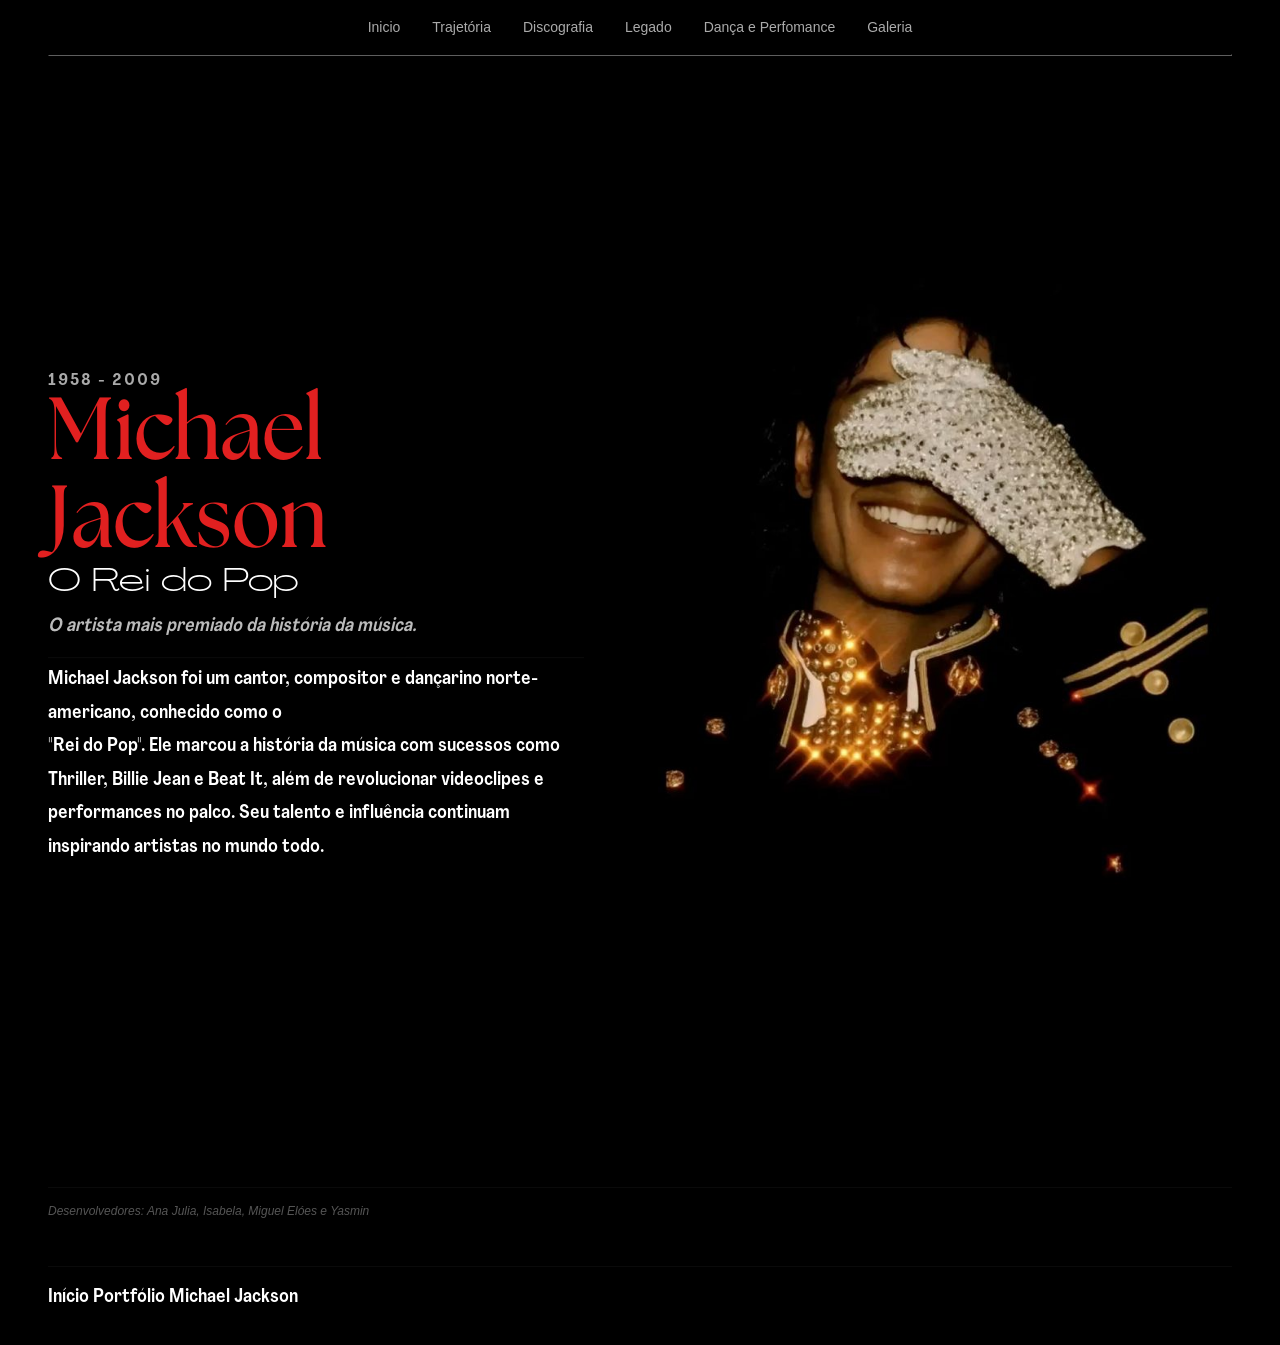
<file: index.html>
<!DOCTYPE html>
<html lang="pt-BR">
<head>
    <meta charset="UTF-8">
    <meta name="author" content="Ana Julia, Isabela, Miguel Elóes e Yasmin">
    <meta name="description" content="Porfólio Michael Jackson">
    <meta name="keywords" content="Michael Jackson, pop, rei do pop">
    <meta name="viewport" content="width=device-width, initial-scale=1.0">
    <title>Portfólio Michael Jackson</title>
    <link rel="stylesheet" href="css/inicio.css">
</head>

<body id="pagina">

<section>
   <nav>
        <a href="index.html">Inicio</a>
        <a href="trajetoria.html">Trajetória</a>
        <a href="discografia.html">Discografia</a>
        <a href="legado.html">Legado</a>
        <a href="dancaeperfomance.html">Dança e Perfomance</a>
        <a href="galeria.html">Galeria</a>
   </nav>
</section>  

<hr>

<div class="conteudo-principal">

    <div class="texto-esquerda">
        <h4>1958 - 2009</h4>
        <h1 class="Titulo">Michael Jackson</h1>
        <h2 class="reidopop">O Rei do Pop</h2>
        <p class="primeirop">O artista mais premiado da história da música.</p>
        <p>Michael Jackson foi um cantor, compositor e dançarino norte-americano, conhecido como o <br>
            "Rei do Pop". Ele marcou a história da música com sucessos como Thriller, Billie Jean e Beat It, além de revolucionar
            videoclipes e performances no palco. Seu talento e influência continuam inspirando artistas no mundo
            todo.</p>
    </div>

    <img src="imagens/Screenshot.jpg" alt="foto Michael Jackson">

</div>
<section>

    <address class="address">
    Desenvolvedores: Ana Julia, Isabela, Miguel Elóes e Yasmin <br>
    </address>

    <footer>
        <p>Início Portfólio Michael Jackson</p>
    </footer>
</section>
    
</body>
</html>
</file>
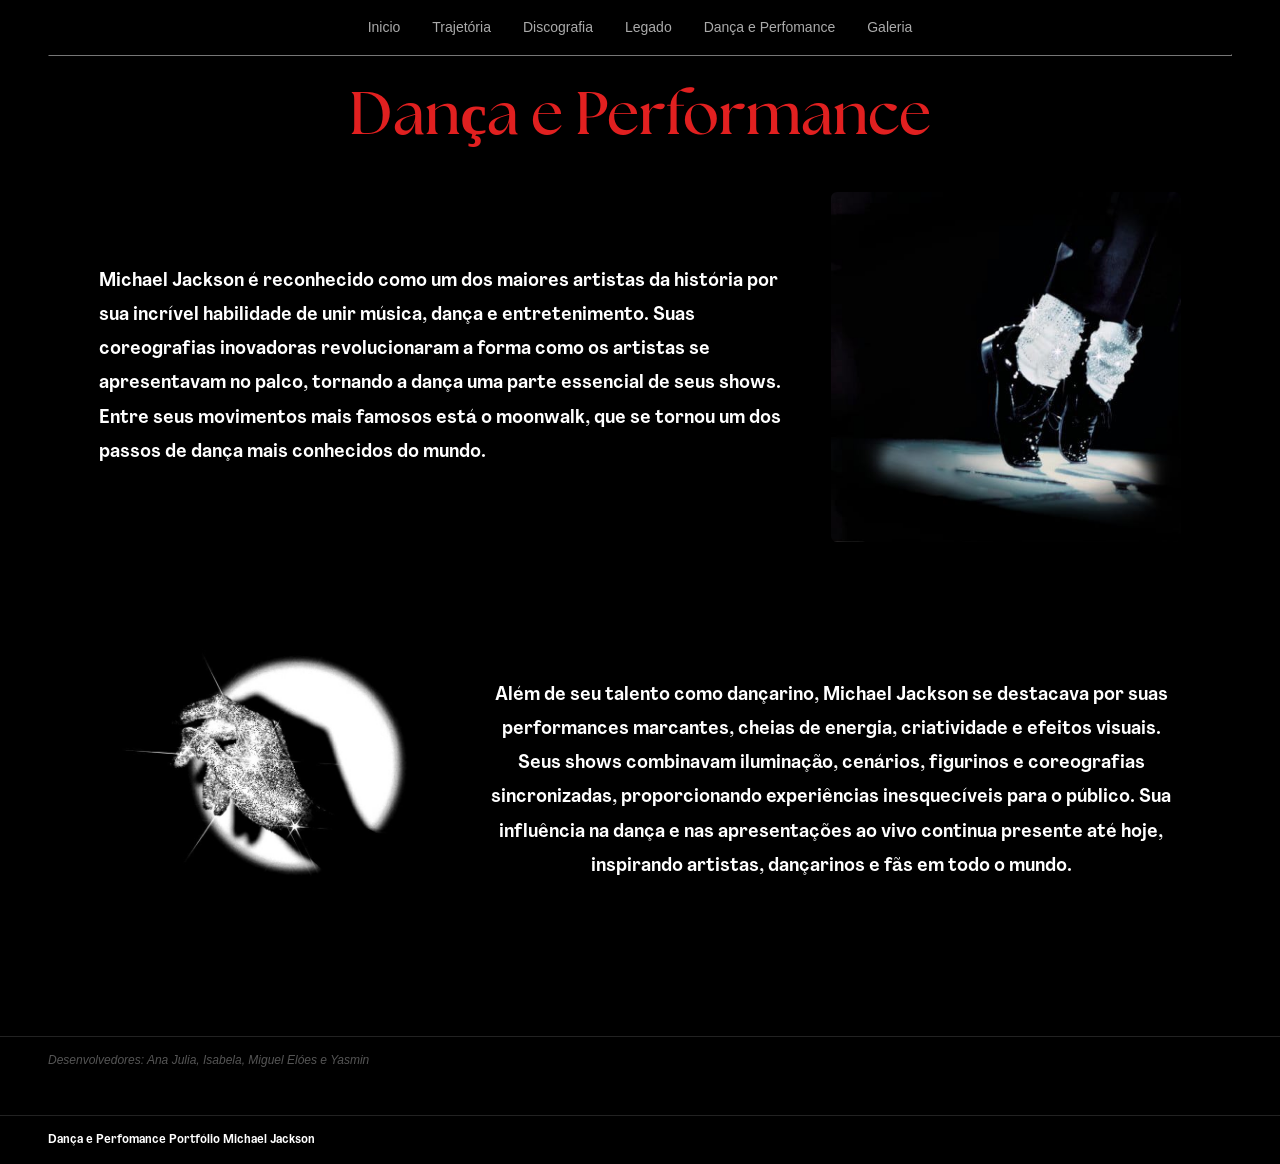
<file: dancaeperfomance.html>
<!DOCTYPE html>
<html lang="pt-BR">
<head>
    <meta charset="UTF-8">
    <meta name="viewport" content="width=device-width, initial-scale=1.0">
    <title>Dança e Perfomance Michael Jackson</title>
    <link rel="stylesheet" href="css/dancaeperformance.css">
</head>
<body id="pagina">
    <section> 
    <nav>
        <a href="index.html">Inicio</a>
        <a href="trajetoria.html">Trajetória</a>
        <a href="discografia.html">Discografia</a>
        <a href="legado.html">Legado</a>
        <a href="dancaeperfomance.html">Dança e Perfomance</a>
        <a href="galeria.html">Galeria</a>
    </nav>
    </section>

    <hr>
    
    <header>
    <h1 class="Titulo">Dança e Performance</h1>
    </header>

    <div class="bloco1">
    <p>Michael Jackson é reconhecido como um dos maiores artistas da
        história por sua incrível habilidade de unir música, dança e
        entretenimento. Suas coreografias inovadoras revolucionaram a
        forma como os artistas se apresentavam no palco, tornando a
        dança uma parte essencial de seus shows. Entre seus movimentos
        mais famosos está o moonwalk, que se tornou um dos passos de
        dança mais conhecidos do mundo.</p>
    <img src="imagens/Sapatos.jpg" alt="Sapatos Michael Jackson">
    </div>

    <div class="bloco2">
    <img src="imagens/Mão brilhante.jpg" alt="Luva Michael Jackson">
    <p>Além de seu talento como dançarino, Michael Jackson se destacava
        por suas performances marcantes, cheias de energia, criatividade
        e efeitos visuais. Seus shows combinavam iluminação, cenários,
        figurinos e coreografias sincronizadas, proporcionando experiências
        inesquecíveis para o público. Sua influência na dança e nas
        apresentações ao vivo continua presente até hoje, inspirando
        artistas, dançarinos e fãs em todo o mundo.</p>
    </div>

    <section>
            <address class="address">
        Desenvolvedores: Ana Julia, Isabela, Miguel Elóes e Yasmin <br>
    </address>

    </article>

    <footer>
        <p>Dança e Perfomance Portfólio Michael Jackson</p>
    </footer>        
    </section>
    
    
    
</body>
</html>
</file>
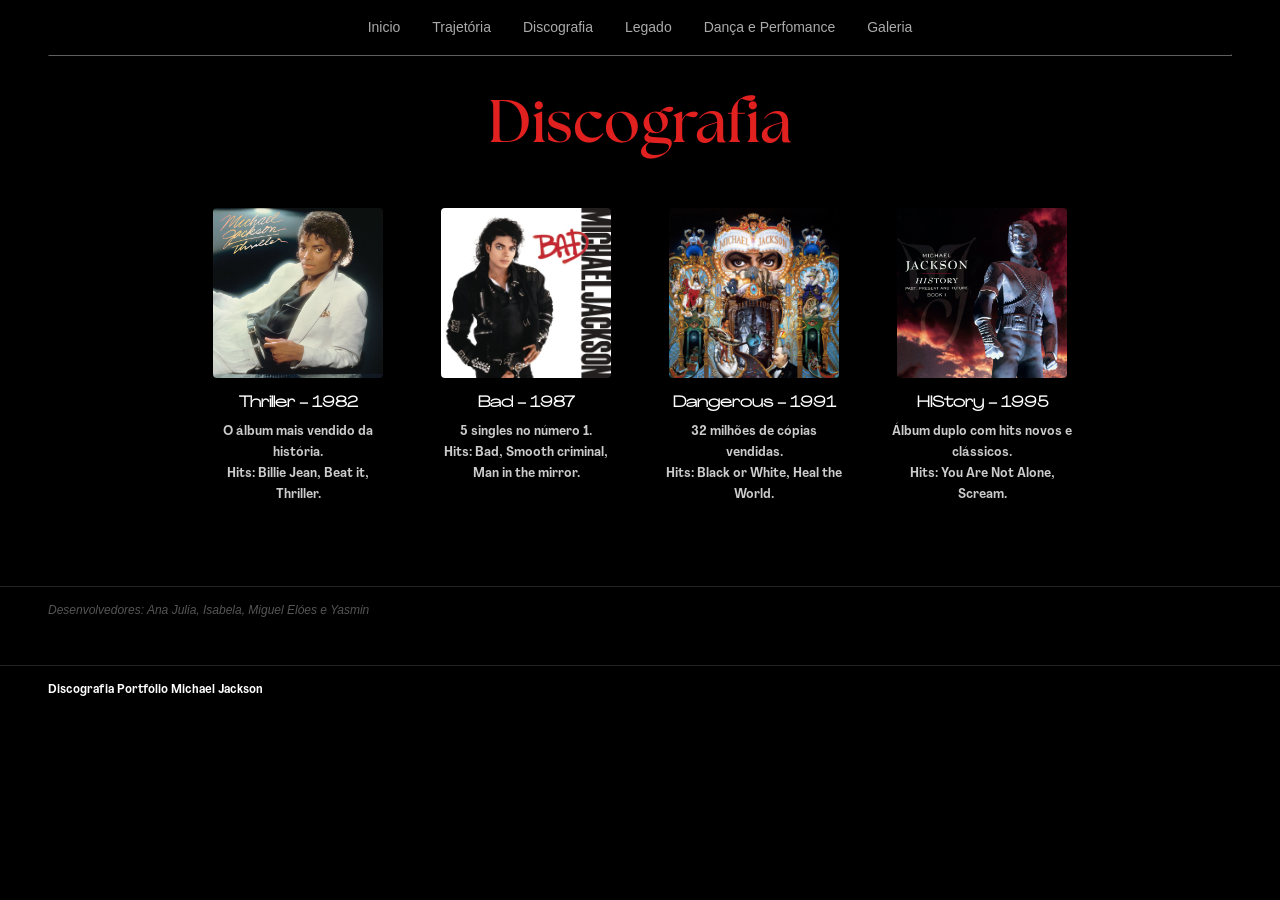
<file: discografia.html>
<!DOCTYPE html>
<html lang="pt-BR">
<head>
    <meta charset="UTF-8">
    <meta name="viewport" content="width=device-width, initial-scale=1.0">
    <title>Discografia Michael Jackson</title>
    <link rel="stylesheet" href="css/discografia.css">
</head>
<body id="pagina">

    <nav>
        <a href="index.html">Inicio</a>
        <a href="trajetoria.html">Trajetória</a>
        <a href="discografia.html">Discografia</a>
        <a href="legado.html">Legado</a>
        <a href="dancaeperfomance.html">Dança e Perfomance</a>
        <a href="galeria.html">Galeria</a>
    </nav>
    
    <hr>
   
<header>
  <h1 class="Titulo">Discografia</h1>
</header>

    <div class="albuns">

    <div class="album">
        <img src="imagens/Thriller.jpg" alt="Thriller">
        <h5>Thriller - 1982</h5>
        <p>O álbum mais vendido da história. <br>
        Hits: Billie Jean, Beat it, Thriller.</p>
    </div>

    <div class="album">
        <img src="imagens/BAD.jpg" alt="Bad">
        <h5>Bad - 1987</h5>
        <p>5 singles no número 1. <br>
        Hits: Bad, Smooth criminal, Man in the mirror.</p>
    </div>

    <div class="album">
        <img src="imagens/Dangerous.jpg" alt="Dangerous">
        <h5>Dangerous - 1991</h5>
        <p>32 milhões de cópias vendidas. <br>
        Hits: Black or White, Heal the World.</p>
    </div>

    <div class="album">
        <img src="imagens/HIstory.jpg" alt="HIStory">
        <h5>HIStory -  1995</h5>
        <p>Álbum duplo com hits novos e clássicos. <br>
        Hits: You Are Not Alone, Scream.</p>
    </div>

    </div>

    <address class="address">
        Desenvolvedores: Ana Julia, Isabela, Miguel Elóes e Yasmin <br>
    </address>

    </article>

    <footer>
        <p>Discografia Portfólio Michael Jackson</p>
    </footer>
</body>
</html>
</file>
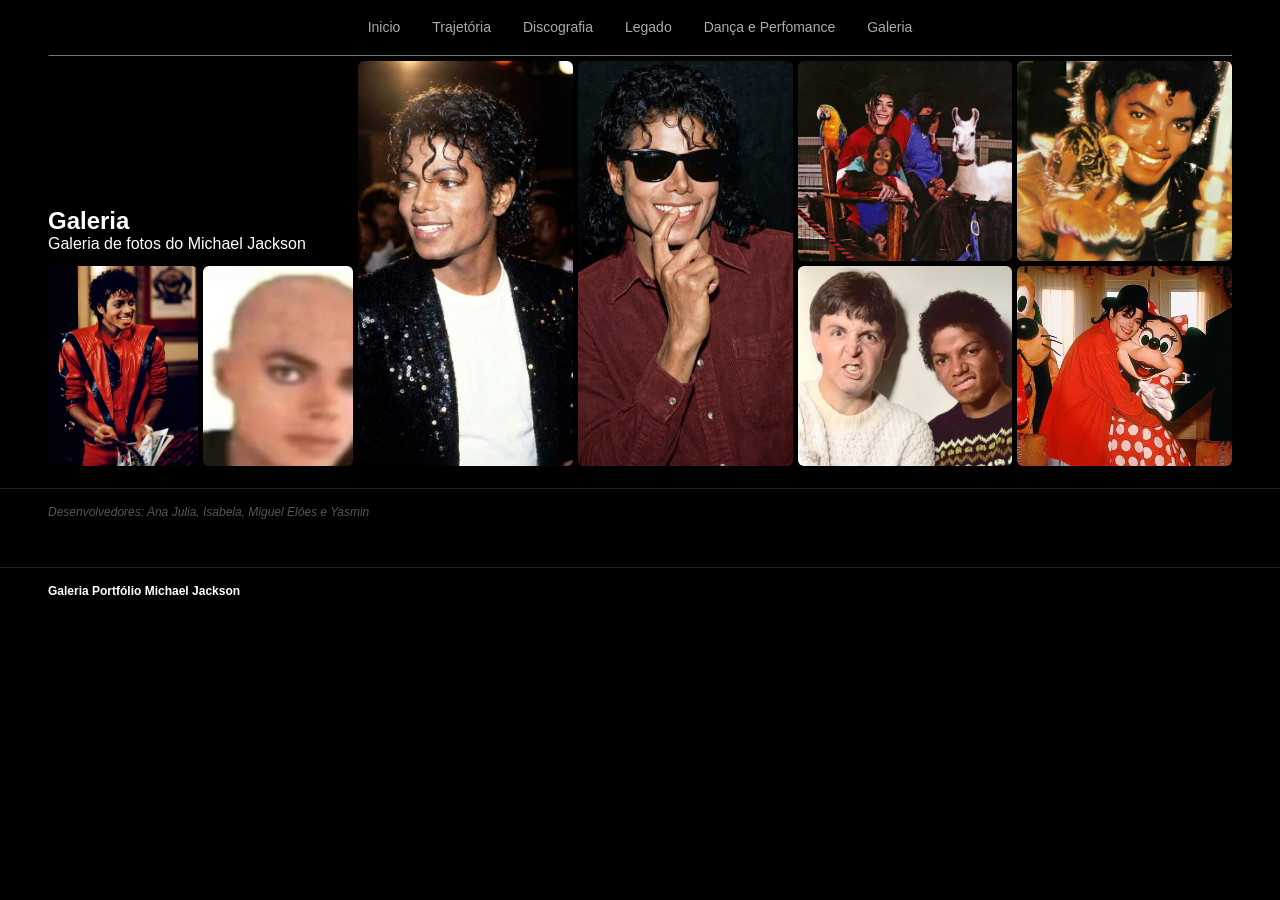
<file: galeria.html>
<!DOCTYPE html>
<html lang="pt-BR">
<head>
    <meta charset="UTF-8">
    <meta name="viewport" content="width=device-width, initial-scale=1.0">
    <title>Galeria Portfólio Michael Jackson</title>
    <link rel="stylesheet" href="css/galeria.css">
<body id="pagina">

    <nav>
        <a href="index.html">Inicio</a>
        <a href="trajetoria.html">Trajetória</a>
        <a href="discografia.html">Discografia</a>
        <a href="legado.html">Legado</a>
        <a href="dancaeperfomance.html">Dança e Perfomance</a>
        <a href="galeria.html">Galeria</a>
    </nav>
    
    <hr>
    
    <section>
<div class="galeria-grid">

  <div class="titulo-box">
    <h1>Galeria</h1>
    <p>Galeria de fotos do Michael Jackson</p>
  </div>

  <img class="img-thriller" src="imagens/Michael 3.jpg" alt="">
  <img class="img-entrosa"  src="imagens/Entrosa.jpg" alt="">
  <img class="img-alta-1"   src="imagens/Michael 1 ofc.jpg" alt="">
  <img class="img-alta-2"   src="imagens/michael 1.jpg" alt="">
  <img class="img-animais"  src="imagens/Michael 2.jpg" alt="">
  <img class="img-paul"     src="imagens/Michael 4.jpg" alt="">
  <img class="img-tigre"    src="imagens/Michael 5.jpg" alt="">
  <img class="img-mickey"   src="imagens/Michael 6.jpg" alt="">

</div>
    </section>

    <section>

    <address class="address">
    Desenvolvedores: Ana Julia, Isabela, Miguel Elóes e Yasmin <br>
    </address>

    </article>

    <footer>
        <p>Galeria Portfólio Michael Jackson</p>
    </footer>
</section>
</body>
</html>
</file>
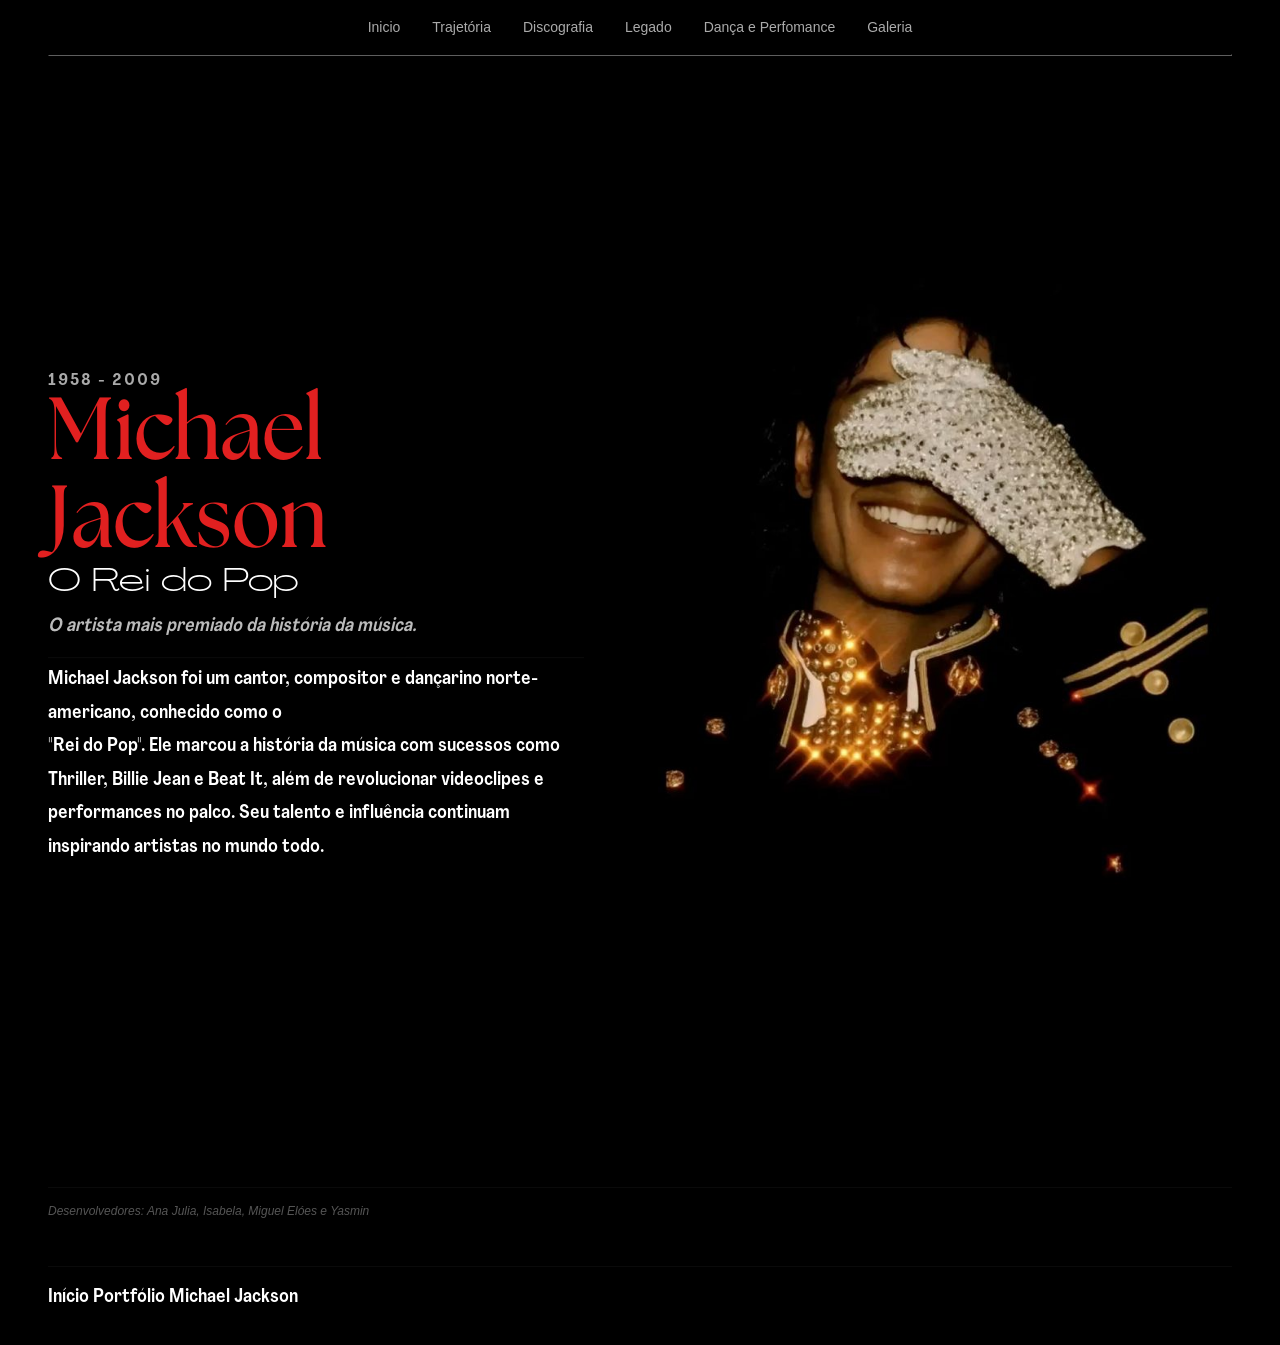
<file: inicio.html>
<!DOCTYPE html>
<html lang="pt-BR">
<head>
    <meta charset="UTF-8">
    <meta name="author" content="Ana Julia, Isabela, Miguel Elóes e Yasmin">
    <meta name="description" content="Porfólio Michael Jackson">
    <meta name="keywords" content="Michael Jackson, pop, rei do pop">
    <meta name="viewport" content="width=device-width, initial-scale=1.0">
    <title>Portfólio Michael Jackson</title>
    <link rel="stylesheet" href="css/inicio.css">
</head>

<body id="pagina">

<section>
   <nav>
        <a href="inicio.html">Inicio</a>
        <a href="trajetoria.html">Trajetória</a>
        <a href="discografia.html">Discografia</a>
        <a href="legado.html">Legado</a>
        <a href="dancaeperfomance.html">Dança e Perfomance</a>
        <a href="galeria.html">Galeria</a>
   </nav>
</section>  

<hr>

<div class="conteudo-principal">

    <div class="texto-esquerda">
        <h4>1958 - 2009</h4>
        <h1 class="Titulo">Michael Jackson</h1>
        <h2 class="reidopop">O Rei do Pop</h2>
        <p class="primeirop">O artista mais premiado da história da música.</p>
        <p>Michael Jackson foi um cantor, compositor e dançarino norte-americano, conhecido como o <br>
            "Rei do Pop". Ele marcou a história da música com sucessos como Thriller, Billie Jean e Beat It, além de revolucionar
            videoclipes e performances no palco. Seu talento e influência continuam inspirando artistas no mundo
            todo.</p>
    </div>

    <img src="imagens/Screenshot.jpg" alt="foto Michael Jackson">

</div>
<section>

    <address class="address">
    Desenvolvedores: Ana Julia, Isabela, Miguel Elóes e Yasmin <br>
    </address>

    <footer>
        <p>Início Portfólio Michael Jackson</p>
    </footer>
</section>
    
</body>
</html>
</file>
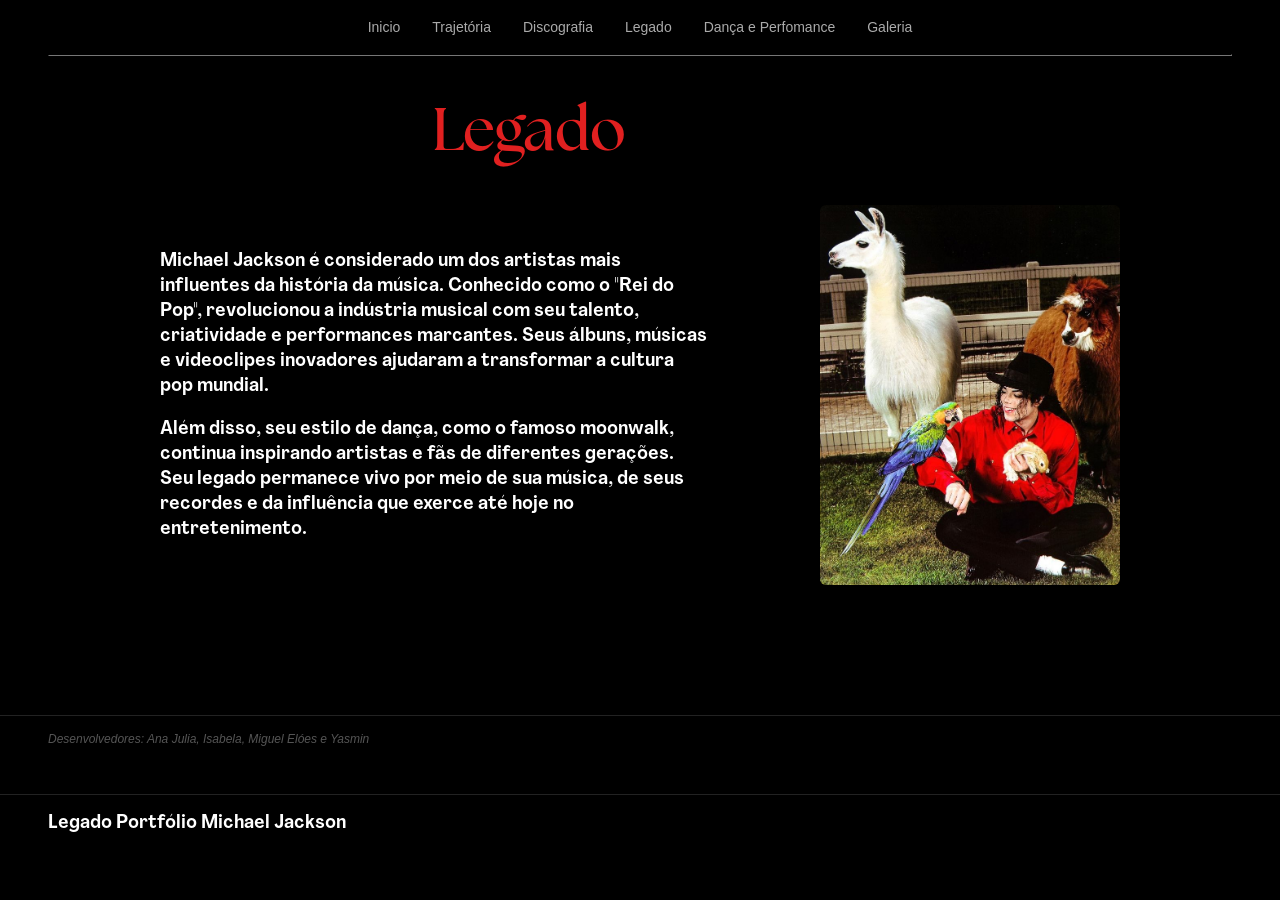
<file: legado.html>
<!DOCTYPE html>
<html lang="pt-BR">
<head>
    <meta charset="UTF-8">
    <meta name="viewport" content="width=device-width, initial-scale=1.0">
    <title>Legado Michael Jackson</title>
    <link rel="stylesheet" href="css/legado.css">
</head>
<body id="pagina">
    <section>
    <nav>
        <a href="index.html">Inicio</a>
        <a href="trajetoria.html">Trajetória</a>
        <a href="discografia.html">Discografia</a>
        <a href="legado.html">Legado</a>
        <a href="dancaeperfomance.html">Dança e Perfomance</a>
        <a href="galeria.html">Galeria</a>
    </nav>       
    </section>

    <hr>

    <section>
    <h1 class="Titulo">Legado</h1>

    <div class="conteudo-legado">

        <div class="texto-legado">
        <p>Michael Jackson é considerado um dos artistas mais influentes da
            história da música. Conhecido como o "Rei do Pop", revolucionou a
            indústria musical com seu talento, criatividade e performances
            marcantes. Seus álbuns, músicas e videoclipes inovadores
            ajudaram a transformar a cultura pop mundial.</p> <br>

        <p>Além disso, seu estilo de dança, como o famoso moonwalk,
            continua inspirando artistas e fãs de diferentes gerações.
            Seu legado permanece vivo por meio de sua música, de seus
            recordes e da influência que exerce até hoje no entretenimento.</p>
        </div>

        <img src="imagens/Michael Jackson e animais.jpg" alt="Michael Jackson">

    </div>
    </section>

    <section>
        <address class="address">
            Desenvolvedores: Ana Julia, Isabela, Miguel Elóes e Yasmin <br>
        </address>

    </article>

    <footer>
        <p>Legado Portfólio Michael Jackson</p>
    </footer>        
    </section>
    
</body>
</html>
</file>
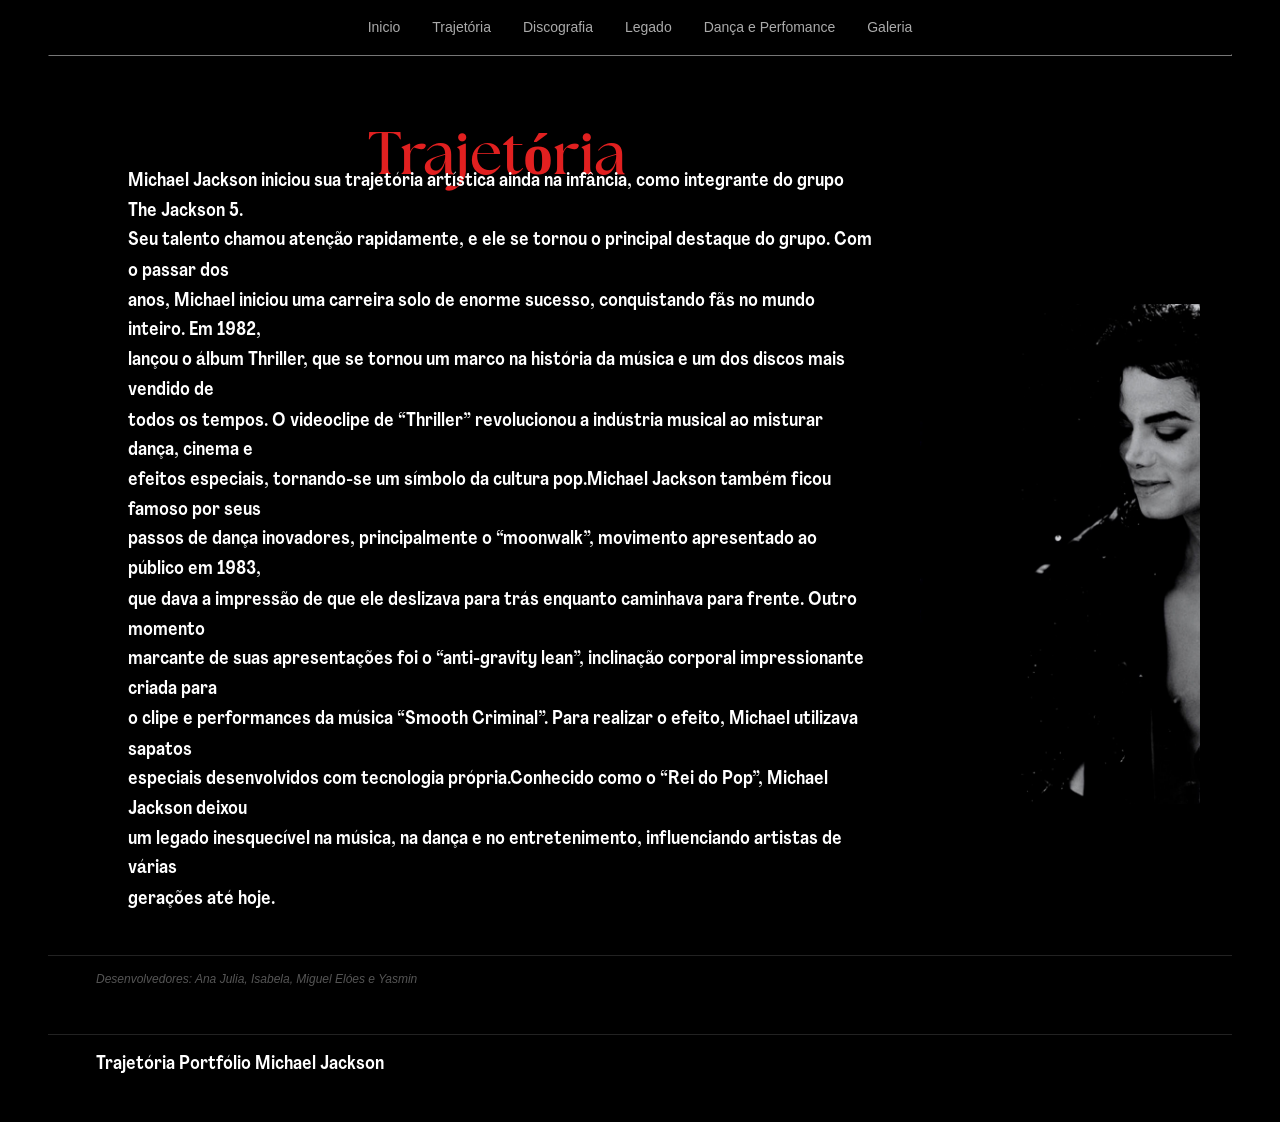
<file: trajetoria.html>
<!DOCTYPE html>
<html lang="pt-BR">
<head>
    <meta charset="UTF-8">
    <meta name="viewport" content="width=device-width, initial-scale=1.0">
    <title>Trajetoria Michael Jackson</title>
    <link rel="stylesheet" href="css/trajetoria.css">
</head>
<body id="pagina">

    <nav>
        <a href="index.html">Inicio</a>
        <a href="trajetoria.html">Trajetória</a>
        <a href="discografia.html">Discografia</a>
        <a href="legado.html">Legado</a>
        <a href="dancaeperfomance.html">Dança e Perfomance</a>
        <a href="galeria.html">Galeria</a>
    </nav>
    
    <hr>
    
<section>
  <h1 class="Titulo">Trajetória</h1>
  
  <div class="conteudo-traj">
    <p>Michael Jackson iniciou sua trajetória artística ainda na infância, como integrante do grupo The Jackson 5. <br>
        Seu talento chamou atenção rapidamente, e ele se tornou o principal destaque do grupo. Com o passar dos<br>
        anos, Michael iniciou uma carreira solo de enorme sucesso, conquistando fãs no mundo inteiro. Em 1982,<br>
        lançou o álbum Thriller, que se tornou um marco na história da música e um dos discos mais vendido de<br>
        todos os tempos. O videoclipe de “Thriller” revolucionou a indústria musical ao misturar dança, cinema e<br>
        efeitos especiais, tornando-se um símbolo da cultura pop.Michael Jackson também ficou famoso por seus <br>
        passos de dança inovadores, principalmente o “moonwalk”, movimento apresentado ao público em 1983, <br>
        que dava a impressão de que ele deslizava para trás enquanto caminhava para frente. Outro momento <br>
        marcante de suas apresentações foi o “anti-gravity lean”, inclinação corporal impressionante criada para <br>
        o clipe e performances da música “Smooth Criminal”. Para realizar o efeito, Michael utilizava sapatos <br>
        especiais desenvolvidos com tecnologia própria.Conhecido como o “Rei do Pop”, Michael Jackson deixou<br>
        um legado inesquecível na música, na dança e no entretenimento, influenciando artistas de várias <br>
        gerações até hoje.</p>
    <img src="imagens/vjkkds.jpg" alt="">
  </div>
</section>
        <address class="address">
            
            Desenvolvedores: Ana Julia, Isabela, Miguel Elóes e Yasmin <br>
        </address>

    </article>

    <footer>
        <p>Trajetória Portfólio Michael Jackson</p>
    </footer>
    
</body>
</html>
</file>
<file: css/inicio.css>
/* No TOPO do seu arquivo CSS, antes de tudo */
@font-face {
  font-family: 'TheSeasons';
  src: url('../fontes/Fontspring-DEMO-theseasons-bd.otf') format('opentype');
}

@font-face {
  font-family: 'Agrandir';
  src: url('../fontes/Agrandir-TextBold.otf') format('opentype');
}

@font-face {
  font-family: 'AgrandirGrand';
  src: url('../fontes/Agrandir-GrandLight.otf') format('opentype');
}

#pagina{
  background-color: black;
  color: #ffffff;
}

h1, h2, h3, h4, h5, h6{
  color: white;
  font-family: 'Agrandir', 'Consolas', 'Courier New', monospace;
}

.reidopop{
  font-family: 'AgrandirGrand', 'Consolas', 'Courier New', monospace;
}

.address{
    color: white;
}

/* ===== RESET ===== */
* { margin: 0; padding: 0; box-sizing: border-box; }

/* ===== PÁGINA ===== */
html, body {
  background-color: #000000;
  color: #ffffff;
  font-family: 'Segoe UI', Arial, sans-serif;
  min-height: 100vh;
  margin: 0;
  padding: 0;
}

#pagina {
  padding: 0 3rem;
}

/* ===== NAVEGAÇÃO ===== */
nav {
  display: flex;
  gap: 2rem;
  padding: 1.2rem 3rem;
  justify-content: center; /* centraliza os itens */
}
nav a {
  color: #aaaaaa;
  text-decoration: none;
  font-size: 14px;
  transition: color 0.2s;
}
nav a:hover { color: #ffffff; }

/* ===== HR ===== */
hr { border-color: #0a0a0a; margin-bottom: 2rem; }



/* ===== TEXTOS ===== */
h4 {
  font-size: 13px;
  color: #aaaaaa;
  letter-spacing: 2px;
  font-weight: 400;
  margin-bottom: 0.3rem;
}
.Titulo {
  font-size: 80px;
  transform: scaleY(1.1);
  color: #e12020;
  font-family: 'TheSeasons', Georgia, Serif;
  font-weight: 700;
  line-height: 1;
  margin-bottom: 0.3rem;
}
h2 {
  font-size: 32px;
  color: #ffffff;
  font-weight: 300;
  margin-bottom: 0.5rem;
}

h4{
  font-size: 16px;
}

p {
  font-size: 17px;
  color: #ffffff;
  line-height: 1.8;
  margin-bottom: 1rem;
  font-family: 'Agrandir', 'Consolas', 'Courier New', monospace;
  transform: scaleY(1.1);
}
.primeirop {
  font-style: italic;
  color: #bbbbbb;
  border-bottom: 1px solid #0a0a0a;
  padding-bottom: 0.8rem;
}

/* ===== IMAGEM ===== */
img {
  width: 320px;
  height: auto;
  border-radius: 4px;
  object-fit: cover;
}

/* ===== FOOTER ===== */
footer, .address {
  font-size: 12px;
  color: #555555;
  border-top: 1px solid #0a0a0a;
  padding: 1rem 0;
  margin-top: 2rem;
}

.conteudo-principal {
  display: flex;
  flex-direction: row;
  align-items: center;
  justify-content: space-between;
  gap: 3rem;
  min-height: calc(100vh - 60px);
  padding: 0;
}

.texto-esquerda {
  flex: 1;
  max-width: 55%;
  margin-top: 0; /* garante que não tem margin negativa */
}

img {
  width: 600px;
  height: auto;
  flex-shrink: 0;
  object-fit: cover;
}
</file>
<file: css/dancaeperformance.css>
* { margin: 0; padding: 0; box-sizing: border-box; }

@font-face {
  font-family: 'TheSeasons';
  src: url('../fontes/Fontspring-DEMO-theseasons-bd.otf') format('opentype');
}

@font-face {
  font-family: 'Agrandir';
  src: url('../fontes/Agrandir-TextBold.otf') format('opentype');
}

html, body {
  background-color: #000000;
  color: #ffffff;
  font-family: 'Segoe UI', Arial, sans-serif;
  min-height: 100vh;
}

nav {
  display: flex;
  gap: 2rem;
  padding: 1.2rem 3rem;
  justify-content: center; /* centraliza os itens */
}
nav a {
  color: #aaaaaa;
  text-decoration: none;
  font-size: 14px;
  transition: color 0.2s;
}
nav a:hover { color: #ffffff; }


hr {
  border-color: #222;
  margin: 0 3rem; /* espaço nas laterais */
}

/* ===== TÍTULO ===== */
.Titulo {
  font-family: 'TheSeasons', Georgia, serif;
  font-size: 60px;
  color: #e12020;
  text-align: center;
  padding: 1.5rem 0;
}

/* ===== BLOCO 1: texto esquerda, imagem direita ===== */
p{
    font-family: 'Agrandir', Georgia, serif;
}

.bloco1 {
  display: flex;
  flex-direction: row;
  align-items: center;
  justify-content: center;
  gap: 2rem;
  padding: 1rem 2rem 3rem; /* mais nas bordas */
}

.bloco1 p {
  max-width: 700px; /* texto maior */
  font-size: 19px; /* letra maior */
  color: #ffffff;
  line-height: 1.8;
}

.bloco1 img {
  width: 350px; /* imagem maior */
  height: 350px;    
  object-fit: cover;
  border-radius: 6px;
  flex-shrink: 0;
}

/* ===== BLOCO 2: imagem esquerda, texto direita ===== */
.bloco2 {
  display: flex;
  flex-direction: row;
  align-items: center;
  justify-content: center;
  gap: 2rem;
  padding: 1rem 2rem 3rem; /* mais nas bordas */
}

.bloco2 img {
  width: 350px; /* imagem maior */
  height: 350px;
  object-fit: cover;
  border-radius: 6px;
  flex-shrink: 0;
}

.bloco2 p {
  max-width: 700px; /* texto maior */
  font-size: 19px; /* letra maior */
  color: #ffffff;
  line-height: 1.8;
  text-align: center;
}


/* ===== FOOTER ===== */
footer, .address {
  font-size: 12px;
  color: #555555;
  border-top: 1px solid #222;
  padding: 1rem 3rem;
  margin-top: 2rem;
  font-style: italic;
}

footer p {
  font-weight: bold;
  font-style: normal;
  color: #ffffff;
}
</file>
<file: css/discografia.css>
* { margin: 0; padding: 0; box-sizing: border-box; }

@font-face {
  font-family: 'TheSeasons';
  src: url('../fontes/Fontspring-DEMO-theseasons-bd.otf') format('opentype');
}

@font-face {
  font-family: 'Agrandir';
  src: url('../fontes/Agrandir-TextBold.otf') format('opentype');
}

@font-face {
  font-family: 'AgrandirGrand';
  src: url('../fontes/Agrandir-GrandLight.otf') format('opentype');
}

html, body {
  background-color: #000000;
  color: #ffffff;
  font-family: 'Segoe UI', Arial, sans-serif;
  min-height: 100vh;
}

nav {
  display: flex;
  gap: 2rem;
  padding: 1.2rem 3rem;
  justify-content: center; /* centraliza os itens */
}
nav a {
  color: #aaaaaa;
  text-decoration: none;
  font-size: 14px;
  transition: color 0.2s;
}
nav a:hover { color: #ffffff; }


hr { border-color: #0a0a0a;   margin: 0 3rem;}

/* ===== TÍTULO ===== */
.Titulo {
  font-family: 'TheSeasons', Georgia, serif;
  font-size: 60px;
  color: #e12020;
  text-align: center;
  padding: 2rem 0 3rem;
}

h5{
    font-family: 'AgrandirGrand', Georgia, serif;
}

p{
    font-family: 'Agrandir', Georgia, serif;
}


/* ===== GRID ALBUNS ===== */
.albuns {
  display: flex;
  justify-content: center;
  gap: 3rem;
  padding: 0 3rem 3rem;
}

.album {
  display: flex;
  flex-direction: column;
  align-items: center;
  max-width: 180px;
  text-align: center;
}

.album img {
  width: 170px;
  height: 170px;
  object-fit: cover;
  border-radius: 4px;
  margin-bottom: 1rem;
}

.album h5 {
  font-size: 15px;
  font-weight: bold;
  color: #ffffff;
  margin-bottom: 0.5rem;
}

.album p {
  font-size: 13px;
  color: #cccccc;
  line-height: 1.6;
}

/* ===== FOOTER ===== */
footer, .address {
  font-size: 12px;
  color: #555555;
  border-top: 1px solid #222;
  padding: 1rem 3rem;
  margin-top: 2rem;
  font-style: italic;
}

footer p {
  font-weight: bold;
  font-style: normal;
  color: #ffffff;
}
</file>
<file: css/galeria.css>
* { margin: 0; padding: 0; box-sizing: border-box; }

@font-face {
  font-family: 'TheSeasons';
  src: url('../fontes/Fontspring-DEMO-theseasons-bd.otf') format('opentype');
}

html, body {
  background-color: #000000;
  color: #ffffff;
  font-family: 'Segoe UI', Arial, sans-serif;
  min-height: 100vh;
}

nav {
  display: flex;
  gap: 2rem;
  padding: 1.2rem 3rem;
  justify-content: center; /* centraliza os itens */
}
nav a {
  color: #aaaaaa;
  text-decoration: none;
  font-size: 14px;
  transition: color 0.2s;
}
nav a:hover { color: #ffffff; }


hr {
  border-color: #222;
  margin: 0 3rem; /* espaço nas laterais */
}

.galeria-grid {
  display: grid;
  grid-template-columns: 150px 150px 1fr 1fr 1fr 1fr;
  grid-template-rows: 200px 200px;
  gap: 5px;
  padding: 5px 3rem;
  max-height: 400px;
}

.titulo-box {
  grid-column: 1 / 3;
  grid-row: 1;
  display: flex;
  flex-direction: column;
  justify-content: flex-end;
  padding-bottom: 0.5rem;
}

.img-thriller {
  grid-column: 1;
  grid-row: 2;
}

.img-entrosa {
  grid-column: 2;
  grid-row: 2;
}

.img-alta-1 {
  grid-column: 3;
  grid-row: 1 / 3;
}

.img-alta-2 {
  grid-column: 4;
  grid-row: 1 / 3;
}

.img-animais {
  grid-column: 5;
  grid-row: 1;
}

.img-paul {
  grid-column: 5;
  grid-row: 2;
}

.img-tigre {
  grid-column: 6;
  grid-row: 1;
}

.img-mickey {
  grid-column: 6;
  grid-row: 2;
}

footer, .address {
  font-size: 12px;
  color: #555555;
  border-top: 1px solid #222;
  padding: 1rem 3rem;
  margin-top: 2rem;
  font-style: italic;
}

footer p {
  font-weight: bold;
  font-style: normal;
  color: #ffffff;
}

.galeria-grid img {
  width: 100%;
  height: 100%;
  object-fit: cover;
  border-radius: 6px;
  display: block;
}
</file>
<file: css/legado.css>
* { margin: 0; padding: 0; box-sizing: border-box; }

@font-face {
  font-family: 'TheSeasons';
  src: url('../fontes/Fontspring-DEMO-theseasons-bd.otf') format('opentype');
}

@font-face {
  font-family: 'Agrandir';
  src: url('../fontes/Agrandir-TextBold.otf') format('opentype');
}

html, body {
  background-color: #000000;
  color: #ffffff;
  font-family: 'Segoe UI', Arial, sans-serif;
  min-height: 100vh;
}

nav {
  display: flex;
  gap: 2rem;
  padding: 1.2rem 3rem;
  justify-content: center; /* centraliza os itens */
}
nav a {
  color: #aaaaaa;
  text-decoration: none;
  font-size: 14px;
  transition: color 0.2s;
}
nav a:hover { color: #ffffff; }


hr {
  border-color: #222;
  margin: 0 3rem; /* espaço nas laterais */
}

/* ===== TÍTULO ===== */
.Titulo {
  font-family: 'TheSeasons', Georgia, serif;
  font-size: 60px;
  color: #c0392b;
  text-align: left;
  padding: 1rem 0 1rem 8rem; /* empurra um pouco para direita */
}

/* ===== CONTEÚDO ===== */
.Titulo {
  font-family: 'TheSeasons', Georgia, serif;
  font-size: 60px;
  color: #e12020;
  text-align: left; /* alinha com o texto */
  padding: 2.5rem 0 1.2rem 27rem; /* empurra para ficar sobre o texto */
}

.conteudo-legado {
  display: flex;
  flex-direction: row;  
  align-items: center;
  justify-content: center;
  gap: 7rem; /* mais espaço entre texto e imagem */
  padding: 0rem 10rem 5rem 10rem;
  min-height: 55vh;
}

p{
    font-family: 'Agrandir', Georgia, serif;
    font-size: 19px;
}

.texto-legado {
  max-width: 700px;
}

.conteudo-legado img {
  width: 300px;
  height: 380px;
  object-fit: cover;
  border-radius: 6px;
  flex-shrink: 0;
}


/* ===== FOOTER ===== */
footer, .address {
  font-size: 12px;
  color: #555555;
  border-top: 1px solid #222;
  padding: 1rem 3rem;
  margin-top: 2rem;
  font-style: italic;
}

footer p {
  font-weight: bold;
  font-style: normal;
  color: #ffffff;
}
</file>
<file: css/trajetoria.css>
/* ===== RESET ===== */
* { margin: 0; padding: 0; box-sizing: border-box; }

/* ===== FONTE ===== */
@font-face {
  font-family: 'TheSeasons';
  src: url('../fontes/Fontspring-DEMO-theseasons-bd.otf') format('opentype');
}

@font-face {
  font-family: 'Agrandir';
  src: url('../fontes/Agrandir-TextBold.otf') format('opentype');
}

/* ===== PÁGINA ===== */
html, body {
  background-color: #000000;
  color: #ffffff;
  font-family: 'Segoe UI', Arial, sans-serif;
  min-height: 100vh;
  margin: 0;
  padding: 0;
}

#pagina {
  padding: 0 3rem;
}

nav {
  display: flex;
  gap: 2rem;
  padding: 1.2rem 3rem;
  justify-content: center; /* centraliza os itens */
}
nav a {
  color: #aaaaaa;
  text-decoration: none;
  font-size: 14px;
  transition: color 0.2s;
}
nav a:hover { color: #ffffff; }

/* ===== HR ===== */
hr { border-color: #222;}

/* ===== TÍTULO ===== */
.Titulo {
  font-family: 'TheSeasons', Georgia, serif;
  font-size: 60px;
  color: #e12020;
  text-align: left;
  padding-left: 15rem;
  margin-top: 3rem;
  margin-bottom: 0.5rem;
}

section:last-of-type {
  display: flex;
  flex-direction: column; /* título em cima, conteúdo embaixo */
  padding: 1rem 5rem;
}

.conteudo-traj {
  display: flex;
  flex-direction: row;
  align-items: center;
  justify-content: space-between;
  gap: 3rem;
  padding-left: 0;
}

p {
  font-size: 17px;
  color: #ffffff;
  line-height: 1.6;
  margin-bottom: 1.7rem;
  font-family: 'Agrandir', 'Consolas', 'Courier New', monospace;
  transform: scaleY(1.1);
}


img {
  width: 280px;
  height: 500px;
  object-fit: cover;
  object-position: top;
  margin-right: -3rem; /* gruda na borda direita, compensando o padding da section */
}

/* ===== FOOTER ===== */
footer, .address {
  font-size: 12px;
  color: #555555;
  border-top: 1px solid #222;
  padding: 1rem 3rem;
  margin-top: 2rem;
}
</file>
